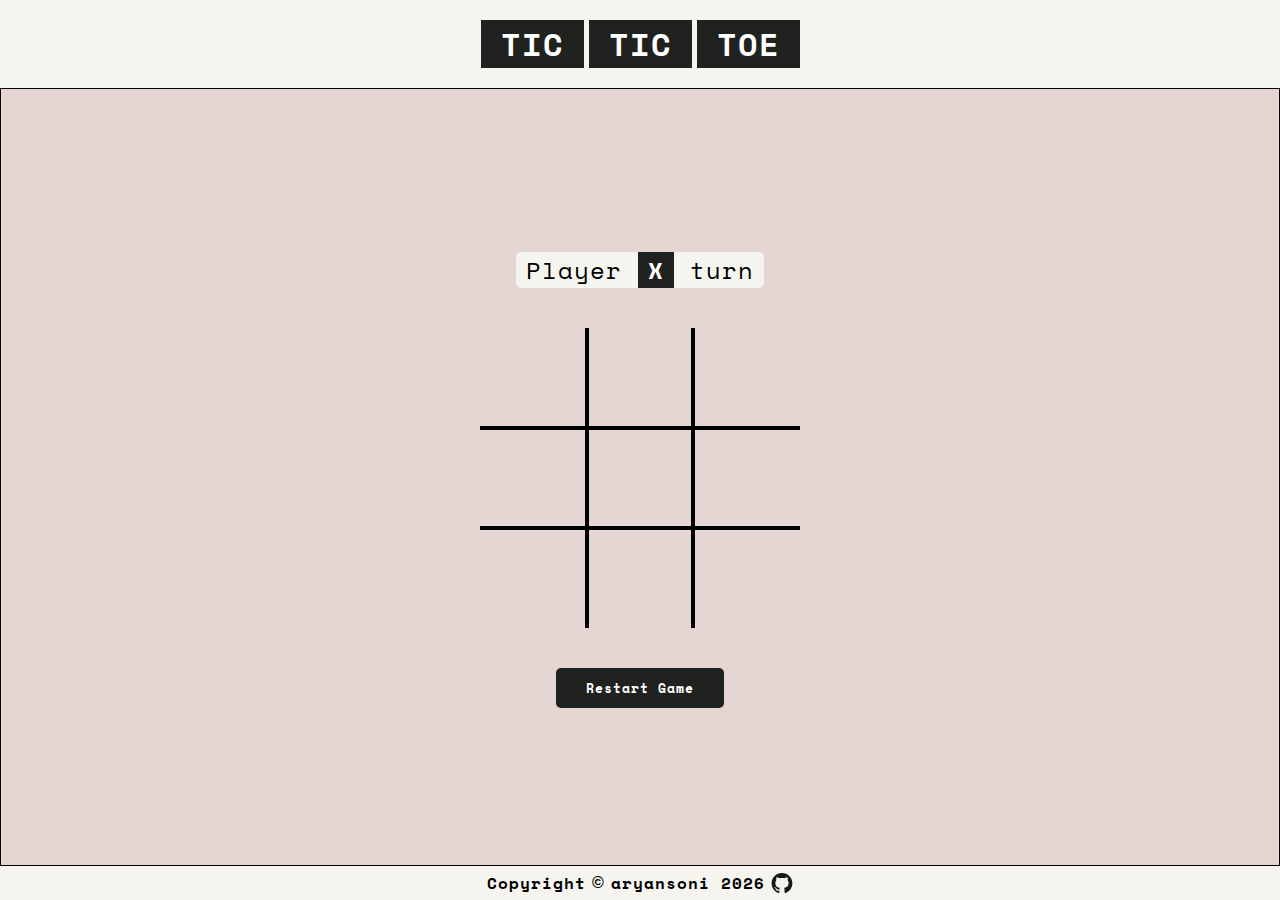
<file: index.html>
<!DOCTYPE html>
<html lang="en">

<head>
    <meta charset="UTF-8">
    <meta name="viewport" content="width=device-width, initial-scale=1.0">
    <title>Tic Tac Toe</title>
    <link rel="shortcut icon" href="./img/logo.png" type="image/x-icon">
    <link rel="stylesheet" href="style.css">
    <link rel="stylesheet" href="button.css">
</head>

<body>
    <header>
        <h1>TIC</h1>
        <h1>TIC</h1>
        <h1>TOE</h1>
    </header>
    <main>
        <p class="result disabled"></p>
        <p class="turn-para">Player <span id="turn">'X'</span> turn</p>
        <div>
            <button data-index="0"></button>
            <button data-index="1"></button>
            <button data-index="2"></button>
            <button data-index="3"></button>
            <button data-index="4"></button>
            <button data-index="5"></button>
            <button data-index="6"></button>
            <button data-index="7"></button>
            <button data-index="8"></button>
        </div>
        <button id="restart">Restart Game</button>
    </main>
    <footer>
        Copyright <span>&copy;</span> aryansoni
        <script defer>document.write(new Date().getFullYear());</script>
        <a href="https://github.com/aryansoni-git" target="_blank" rel="noopener noreferrer">
            <img src="./img/github-original.svg" alt="aryansoni-git">
        </a>
    </footer>

    <script src="script.js"></script>

</body>

</html>
</file>
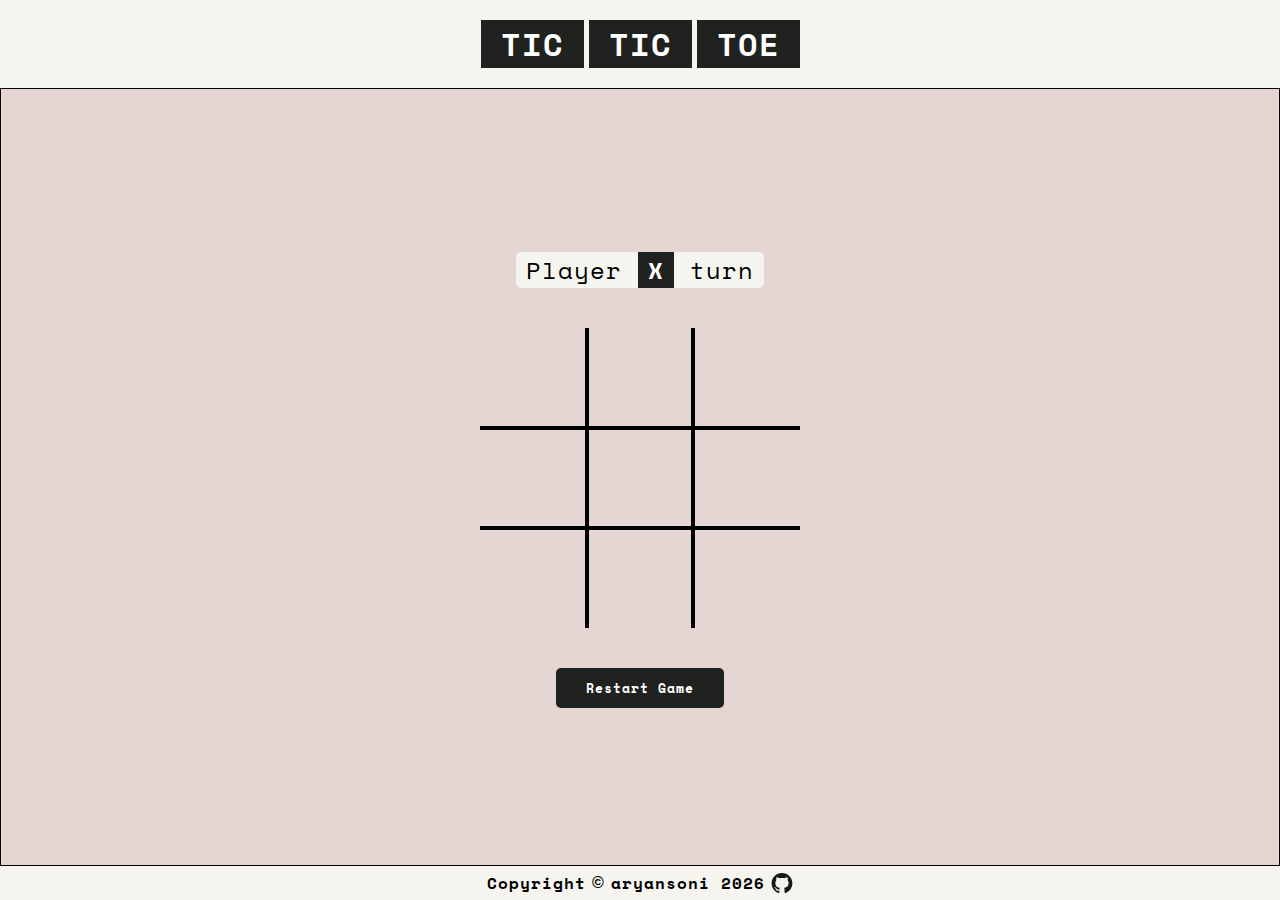
<file: views/index.html>
<!DOCTYPE html>
<html lang="en">

<head>
    <meta charset="UTF-8">
    <meta name="viewport" content="width=device-width, initial-scale=1.0">
    <title>Tic Tac Toe</title>
    <link rel="shortcut icon" href="/static/img/logo.png" type="image/x-icon">
    <link rel="stylesheet" href="../static/css/style.css">
    <link rel="stylesheet" href="../static/css/button.css">
</head>

<body>
    <header>
        <h1>TIC</h1>
        <h1>TIC</h1>
        <h1>TOE</h1>
    </header>
    <main>
        <p class="result disabled"></p>
        <p class="turn-para">Player <span id="turn">'X'</span> turn</p>
        <div>
            <button data-index="0"></button>
            <button data-index="1"></button>
            <button data-index="2"></button>
            <button data-index="3"></button>
            <button data-index="4"></button>
            <button data-index="5"></button>
            <button data-index="6"></button>
            <button data-index="7"></button>
            <button data-index="8"></button>
        </div>
        <button id="restart">Restart Game</button>
    </main>
    <footer>
        Copyright <span>&copy;</span> aryansoni
        <script defer>document.write(new Date().getFullYear());</script>
        <a href="https://github.com/aryansoni-git" target="_blank" rel="noopener noreferrer">
            <img src="../static/img/github-original.svg" alt="aryansoni-git">
        </a>
    </footer>

    <script src="../static/js/script.js"></script>

</body>

</html>
</file>
<file: button.css>
/* BUTTON CONTAINER */
main div {
    display: grid;
    grid-template-columns: repeat(3, 1fr);
    width: 320px;
}

/*BUTTON */
main div button {
    background: transparent;
    color: #333;
    font-size: 2.6rem;
    font-weight: 600;
    height: 100px;
    cursor: pointer;
    border: 2px solid black;
    transition: transform 0.2s ease-in-out;
}

main div button:hover {
    border-radius: 5px;
    transform: scale(1.015);
    box-shadow: 0px 2px 5px 0px #333;
}

/* TOP ROW */
button[data-index="0"],
button[data-index="1"],
button[data-index="2"] {
    border-top: none;
}

/* LEFT COLUMN */
button[data-index="0"],
button[data-index="3"],
button[data-index="6"] {
    border-left: none;
}

/* RIGHT COLUMN */
button[data-index="2"],
button[data-index="5"],
button[data-index="8"] {
    border-right: none;
}

/* BOTTOM ROW */
button[data-index="6"],
button[data-index="7"],
button[data-index="8"] {
    border-bottom: none;
}

/* RESTART BUTTON */
#restart {
    background-color: #20221F;
    color: #FFFFFF;
    font-weight: 600;
    padding: 10px 30px;
    border: none;
    outline: none;
    cursor: pointer;
    border-radius: 5px;
    transition: transform 0.2s ease-in-out;
}

#restart:hover {
    transform: scale(1.015);
    box-shadow: 0px 2px 5px 0px #333;
}
</file>
<file: static/css/button.css>
/* BUTTON CONTAINER */
main div {
    display: grid;
    grid-template-columns: repeat(3, 1fr);
    width: 320px;
}

/*BUTTON */
main div button {
    background: transparent;
    color: #333;
    font-size: 2.6rem;
    font-weight: 600;
    height: 100px;
    cursor: pointer;
    border: 2px solid black;
    transition: transform 0.2s ease-in-out;
}

main div button:hover {
    border-radius: 5px;
    transform: scale(1.015);
    box-shadow: 0px 2px 5px 0px #333;
}

/* TOP ROW */
button[data-index="0"],
button[data-index="1"],
button[data-index="2"] {
    border-top: none;
}

/* LEFT COLUMN */
button[data-index="0"],
button[data-index="3"],
button[data-index="6"] {
    border-left: none;
}

/* RIGHT COLUMN */
button[data-index="2"],
button[data-index="5"],
button[data-index="8"] {
    border-right: none;
}

/* BOTTOM ROW */
button[data-index="6"],
button[data-index="7"],
button[data-index="8"] {
    border-bottom: none;
}

/* RESTART BUTTON */
#restart {
    background-color: #20221F;
    color: #FFFFFF;
    font-weight: 600;
    padding: 10px 30px;
    border: none;
    outline: none;
    cursor: pointer;
    border-radius: 5px;
    transition: transform 0.2s ease-in-out;
}

#restart:hover {
    transform: scale(1.015);
    box-shadow: 0px 2px 5px 0px #333;
}
</file>
<file: style.css>
/* FONT COLLECTION */
@import url('https://fonts.googleapis.com/css2?family=Space+Mono:ital,wght@0,400;0,700;1,400;1,700&display=swap');

/* RESET DEFAULT */
*,
*::before,
*::after {
    font-family: "Space Mono", monospace, sans-serif;
    font-style: normal;
    letter-spacing: 1px;
    margin: 0;
    padding: 0;
    box-sizing: border-box;
}

html {
    height: 100%;
}

/* VAIRABLES */
:root {
    --primary-white: #FFFFFF;
    --primary-black: #20221F;
    --primary-creamy: #F5F4EE;
    --primary-pink: #E5D6D4;
}

/* BODY */
body {
    background-color: var(--primary-creamy);
    display: flex;
    flex-direction: column;
    min-height: 100%;
}

/* HEADER */
header {
    display: flex;
    justify-content: center;
    align-items: center;
    padding: 20px 0px;
    gap: 5px;
}

header h1 {
    background-color: var(--primary-black);
    color: var(--primary-white);
    padding: 0px 20px;
}

/* MAIN */
main {
    background-color: var(--primary-pink);
    display: flex;
    flex: 1;
    flex-direction: column;
    justify-content: center;
    align-items: center;
    padding: 15px 0px 10px 0px;
    gap: 40px;
    border: 0.5px solid black;

}

/* RESULT & PLAYER TURN STATUS */
main p {
    background-color: var(--primary-creamy);
    font-size: 1.5rem;
    text-align: center;
    padding: 0px 10px;
    border-radius: 5px;
}

main p span {
    background-color: var(--primary-black);
    color: var(--primary-white);
    font-weight: 600;
    padding: 0px 10px;
    font-size: 1.5rem;
}

/* FOR: RESULT & TURN STATUS */
.disabled {
    display: none;
}

/* FOOTER */
footer {
    display: flex;
    justify-content: center;
    align-items: center;
    padding: 5px 0px;
    width: 100%;
    gap: 6px;
    font-weight: 600;
}

footer span {
    font-family: sans-serif;
}

footer a,
footer a img {
    height: 22px;
    width: 22px;
    transition: transform 0.5s ease-in-out;
}

footer a img:hover {
    transform: scale(1.1) rotate(360deg);
}
</file>
<file: static/css/style.css>
/* FONT COLLECTION */
@import url('https://fonts.googleapis.com/css2?family=Space+Mono:ital,wght@0,400;0,700;1,400;1,700&display=swap');

/* RESET DEFAULT */
*,
*::before,
*::after {
    font-family: "Space Mono", monospace, sans-serif;
    font-style: normal;
    letter-spacing: 1px;
    margin: 0;
    padding: 0;
    box-sizing: border-box;
}

html {
    height: 100%;
}

/* VAIRABLES */
:root {
    --primary-white: #FFFFFF;
    --primary-black: #20221F;
    --primary-creamy: #F5F4EE;
    --primary-pink: #E5D6D4;
}

/* BODY */
body {
    background-color: var(--primary-creamy);
    display: flex;
    flex-direction: column;
    min-height: 100%;
}

/* HEADER */
header {
    display: flex;
    justify-content: center;
    align-items: center;
    padding: 20px 0px;
    gap: 5px;
}

header h1 {
    background-color: var(--primary-black);
    color: var(--primary-white);
    padding: 0px 20px;
}

/* MAIN */
main {
    background-color: var(--primary-pink);
    display: flex;
    flex: 1;
    flex-direction: column;
    justify-content: center;
    align-items: center;
    padding: 15px 0px 10px 0px;
    gap: 40px;
    border: 0.5px solid black;

}

/* RESULT & PLAYER TURN STATUS */
main p {
    background-color: var(--primary-creamy);
    font-size: 1.5rem;
    text-align: center;
    padding: 0px 10px;
    border-radius: 5px;
}

main p span {
    background-color: var(--primary-black);
    color: var(--primary-white);
    font-weight: 600;
    padding: 0px 10px;
    font-size: 1.5rem;
}

/* FOR: RESULT & TURN STATUS */
.disabled {
    display: none;
}

/* FOOTER */
footer {
    display: flex;
    justify-content: center;
    align-items: center;
    padding: 5px 0px;
    width: 100%;
    gap: 6px;
    font-weight: 600;
}

footer span {
    font-family: sans-serif;
}

footer a,
footer a img {
    height: 22px;
    width: 22px;
    transition: transform 0.5s ease-in-out;
}

footer a img:hover {
    transform: scale(1.1) rotate(360deg);
}
</file>
